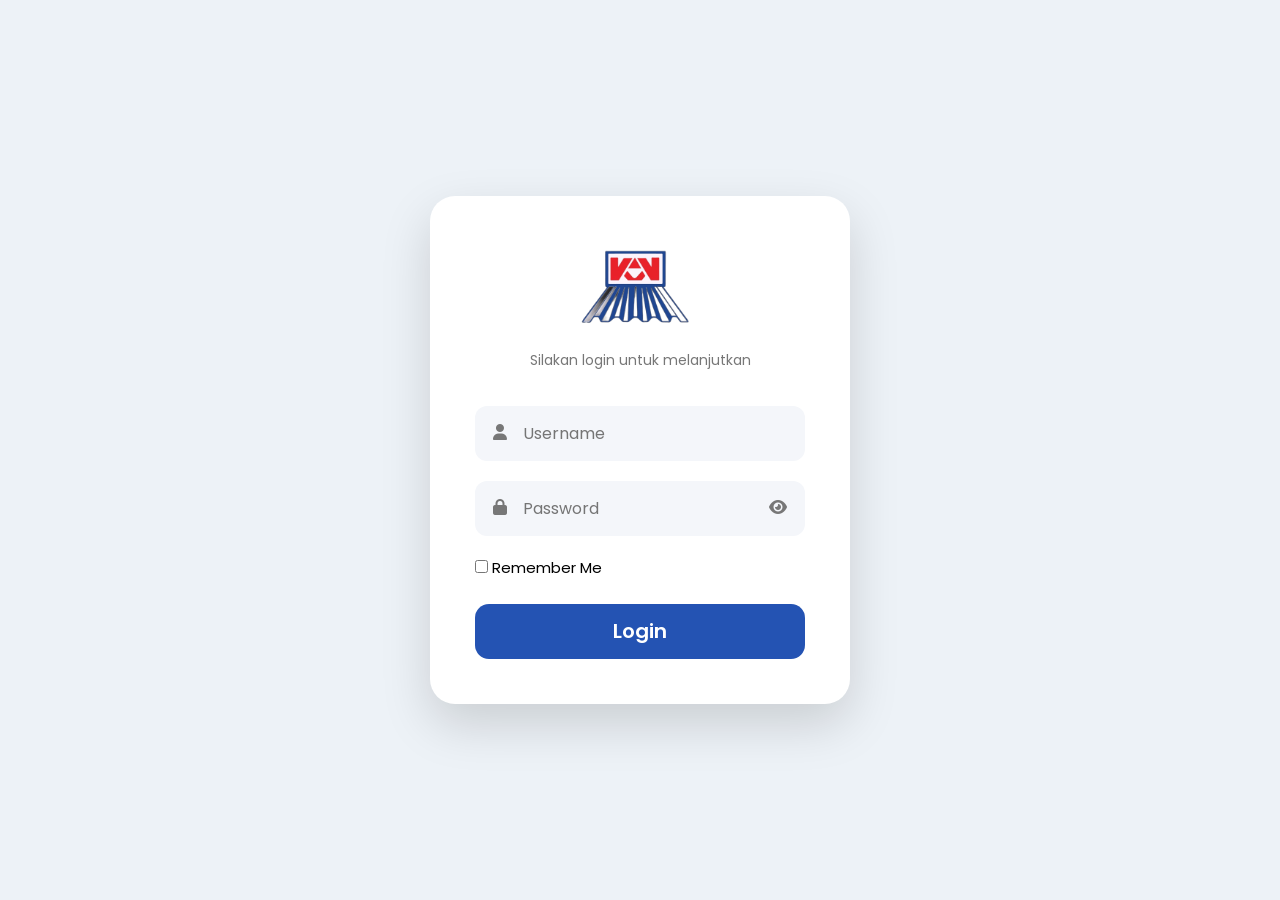
<file: admin ekspedisi/index.html>
<!DOCTYPE html>
<html lang="id">
<head>

    <meta charset="UTF-8">
    <meta name="viewport" content="width=device-width, initial-scale=1.0">
    <title>Login Admin Ekspedisi</title>

    <link rel="icon" type="img/png" href="img/logo.png">
    <link rel="stylesheet" href="css/login.css">
    <link rel="preconnect" href="https://fonts.googleapis.com">
    <link href="https://fonts.googleapis.com/css2?family=Poppins:wght@300;400;500;600;700&display=swap" rel="stylesheet">
    <link rel="stylesheet"href="https://cdnjs.cloudflare.com/ajax/libs/font-awesome/6.7.1/css/all.min.css">

</head>
<body>

<div class="container">
    <div class="login-card">
        <img src="img/logo.png" class="logo">

        <p>Silakan login untuk melanjutkan</p>

        <div class="login-error" id="loginError"></div>

        <form id="loginForm">
            <div class="input-box">
                <i class="fa fa-user"></i>
                <input  type="text"  id="username" placeholder="Username" required>
            </div>

            <div class="input-box">
                <i class="fa fa-lock"></i>
                <input
                type="password" id="password" placeholder="Password" required>

                <i
                class="fa fa-eye eye"
                id="togglePassword"></i>
            </div>

            <div class="remember">
                <label>
                    <input type="checkbox">
                    Remember Me
                </label>
            </div>

            <button class="login-btn">
                Login
            </button>
        </form>
    </div>
</div>

<script src="js/login.js"></script>

</body>
</html>
</file>
<file: admin ekspedisi/css/login.css>
*{
    margin:0;
    padding:0;
    box-sizing:border-box;
    font-family:'Poppins',sans-serif;
    }
    
    body{
    
    background:#edf2f7;
    
    height:100vh;
    
    display:flex;
    
    justify-content:center;
    
    align-items:center;
    
    }
    
    .container{
    
    width:100%;
    
    display:flex;
    
    justify-content:center;
    
    align-items:center;
    
    padding:20px;
    
    }
    
    .login-card{
    
    width:420px;
    
    background:white;
    
    padding:45px;
    
    border-radius:25px;
    
    box-shadow:0 20px 50px rgba(0,0,0,.15);
    
    animation:fade .7s;
    
    }
    
    .logo{
    
    width:120px;
    
    display:block;
    
    margin:auto;
    
    margin-bottom:20px;
    
    }
    
    h2{
    
    text-align:center;
    
    color:#1e3a8a;
    
    margin-bottom:5px;
    
    }
    
    p{
    
    text-align:center;
    
    color:#777;
    
    margin-bottom:35px;
    
    font-size:14px;
    
    }
    
    .login-error{

    display:none;

    align-items:center;

    gap:10px;

    background:#fdecef;

    color:#e11d48;

    border:1px solid #f6c1cc;

    padding:12px 14px;

    border-radius:12px;

    font-size:13.5px;

    line-height:1.4;

    margin-bottom:20px;

    animation:shake .35s;

    }

    .login-error.show{

    display:flex;

    }

    @keyframes shake{

    0%,100%{transform:translateX(0);}

    20%{transform:translateX(-6px);}

    40%{transform:translateX(6px);}

    60%{transform:translateX(-4px);}

    80%{transform:translateX(4px);}

    }

    .input-box{
    
    position:relative;
    
    margin-bottom:20px;
    
    }
    
    .input-box input{
    
    width:100%;
    
    height:55px;
    
    padding-left:48px;
    
    padding-right:45px;
    
    border:none;
    
    border-radius:12px;
    
    background:#f4f6fa;
    
    font-size:16px;
    
    transition:.3s;
    
    }
    
    .input-box input:focus{
    
    outline:none;
    
    background:white;
    
    border:2px solid royalblue;
    
    }
    
    .input-box .fa-user,
    .input-box .fa-lock{
    
    position:absolute;
    
    left:18px;
    
    top:18px;
    
    color:#777;
    
    }
    
    .eye{
    
    position:absolute;
    
    right:18px;
    
    top:18px;
    
    cursor:pointer;
    
    color:#777;
    
    }
    
    .remember{
    
    margin-bottom:25px;
    
    font-size:15px;
    
    }
    
    .login-btn{
    
    width:100%;
    
    height:55px;
    
    border:none;
    
    border-radius:14px;
    
    background:#2453b3;
    
    color:white;
    
    font-size:20px;
    
    font-weight:600;
    
    cursor:pointer;
    
    transition:.3s;
    
    }
    
    .login-btn:hover{
    
    background:#193b82;
    
    transform:translateY(-2px);
    
    }
    
    @keyframes fade{
    
    from{
    
    opacity:0;
    
    transform:translateY(40px);
    
    }
    
    to{
    
    opacity:1;
    
    transform:translateY(0);
    
    }
    
    }
    
    @media(max-width:480px){
    
    .login-card{
    
    padding:30px;
    
    }
    
    .logo{
    
    width:90px;
    
    }
    
    }
</file>
<file: admin ekspedisi/css/dashboard.css>
:root{
    --navy:#1e3a8a;
    --navy-dark:#152a63;
    --blue:#2453b3;
    --blue-light:#eef2ff;
    --green:#16a34a;
    --green-light:#e9f9ef;
    --purple:#6d5bd0;
    --purple-light:#efedfd;
    --orange:#f59e0b;
    --orange-light:#fef6e6;
    --red:#e11d48;
    --red-light:#fdecef;
    --gray-bg:#f4f6fb;
    --border:#e7eaf3;
    --text:#1f2937;
    --text-light:#8a93a6;
}

*{margin:0;padding:0;box-sizing:border-box;font-family:'Poppins',sans-serif;}

body{background:var(--gray-bg);color:var(--text);}

.app{display:flex;min-height:100vh;}

/* SIDEBAR */
.sidebar{
    width:250px;
    background:linear-gradient(180deg,var(--navy) 0%,var(--navy-dark) 100%);
    color:#fff;
    display:flex;
    flex-direction:column;
    padding:26px 18px;
    position:sticky;
    top:0;
    height:100vh;
}

.brand{display:flex;align-items:center;gap:12px;margin-bottom:36px;padding:0 6px;}
.brand-logo{width:36px;height:36px;border-radius:8px;background:#fff;object-fit:contain;}
.brand-name{font-weight:600;font-size:16px;}

.menu{display:flex;flex-direction:column;gap:4px;flex:1;}

.menu-item{
    display:flex;
    align-items:center;
    gap:14px;
    color:#c9d3ef;
    text-decoration:none;
    padding:12px 14px;
    border-radius:10px;
    font-size:14.5px;
    transition:.2s;
}
.menu-item i{width:18px;text-align:center;}
.menu-item:hover{background:rgba(255,255,255,.08);color:#fff;}
.menu-item.active{background:#fff;color:var(--navy);font-weight:600;}

.logout{
    display:flex;
    align-items:center;
    gap:14px;
    color:#ff8fa3;
    text-decoration:none;
    padding:12px 14px;
    font-size:14.5px;
    border-top:1px solid rgba(255,255,255,.12);
    margin-top:10px;
    padding-top:18px;
}
.logout:hover{color:#ffb3c1;}

/* MAIN */
.main{flex:1;padding:28px 34px;overflow-x:hidden;}

.topbar{
    display:flex;
    align-items:center;
    justify-content:space-between;
    margin-bottom:26px;
}
.welcome h1{font-size:22px;font-weight:600;color:var(--text);}
.wave{display:inline-block;animation:wave 2s infinite;}
@keyframes wave{
    0%,100%{transform:rotate(0deg);}
    20%{transform:rotate(14deg);}
    40%{transform:rotate(-8deg);}
    60%{transform:rotate(14deg);}
}

.top-actions{display:flex;align-items:center;gap:20px;}

.icon-btn{
    position:relative;
    background:#fff;
    border:1px solid var(--border);
    width:42px;height:42px;
    border-radius:12px;
    cursor:pointer;
    color:var(--text-light);
    font-size:16px;
    transition:.2s;
}
.icon-btn:hover{background:var(--blue-light);color:var(--blue);}
.badge{
    position:absolute;
    top:-6px;right:-6px;
    background:var(--red);
    color:#fff;
    font-size:10px;
    width:18px;height:18px;
    border-radius:50%;
    display:flex;align-items:center;justify-content:center;
    font-weight:600;
}

.admin-chip{
    display:flex;
    align-items:center;
    gap:10px;
    background:#fff;
    border:1px solid var(--border);
    padding:6px 14px 6px 6px;
    border-radius:14px;
    cursor:pointer;
}
.avatar{
    width:34px;height:34px;
    border-radius:50%;
    background:var(--blue-light);
    color:var(--blue);
    display:flex;align-items:center;justify-content:center;
}
.admin-info{display:flex;flex-direction:column;line-height:1.2;}
.admin-info strong{font-size:13.5px;}
.admin-info small{font-size:11.5px;color:var(--text-light);}
.admin-chip>i{color:var(--text-light);font-size:12px;}

/* STAT CARDS */
.stats{
    display:grid;
    grid-template-columns:repeat(auto-fit,minmax(180px,1fr));
    gap:18px;
    margin-bottom:24px;
}
.stat-card{
    background:#fff;
    border-radius:16px;
    padding:20px;
    border:1px solid var(--border);
    box-shadow:0 4px 16px rgba(20,30,60,.04);
}
.stat-icon{
    width:44px;height:44px;
    border-radius:12px;
    display:flex;align-items:center;justify-content:center;
    font-size:18px;
    margin-bottom:12px;
}
.stat-value{font-size:24px;font-weight:700;margin-bottom:2px;}
.stat-label{font-size:13.5px;color:var(--text-light);margin-bottom:10px;}
.stat-dots{display:flex;gap:4px;margin-bottom:8px;}
.stat-dots span{width:16px;height:5px;border-radius:3px;}
.stat-sub{font-size:11.5px;color:var(--text-light);}

.stat-card.blue .stat-icon{background:var(--blue-light);color:var(--blue);}
.stat-card.green .stat-icon{background:var(--green-light);color:var(--green);}
.stat-card.purple .stat-icon{background:var(--purple-light);color:var(--purple);}
.stat-card.orange .stat-icon{background:var(--orange-light);color:var(--orange);}
.stat-card.red .stat-icon{background:var(--red-light);color:var(--red);}

.stat-card.blue .stat-dots span{background:var(--blue);opacity:.8;}
.stat-card.green .stat-dots span{background:var(--green);opacity:.8;}
.stat-card.purple .stat-dots span{background:var(--purple);opacity:.8;}
.stat-card.orange .stat-dots span{background:var(--orange);opacity:.8;}
.stat-card.red .stat-dots span{background:var(--red);opacity:.8;}

/* TOOLBAR */
.toolbar{
    display:flex;
    align-items:center;
    gap:14px;
    background:#fff;
    border:1px solid var(--border);
    border-radius:16px;
    padding:14px 16px;
    margin-bottom:22px;
}
.search-box{
    flex:1;
    display:flex;
    align-items:center;
    gap:10px;
    background:var(--gray-bg);
    border-radius:12px;
    padding:0 16px;
    height:44px;
}
.search-box i{color:var(--text-light);}
.search-box input{
    border:none;
    background:transparent;
    outline:none;
    width:100%;
    font-size:14px;
    height:100%;
}

.select-box{
    height:44px;
    border-radius:12px;
    border:1px solid var(--border);
    background:#fff;
    padding:0 14px;
    font-size:13.5px;
    color:var(--text);
    min-width:150px;
    cursor:pointer;
}

/* CUSTOM DROPDOWN (selalu buka ke bawah) */
.custom-select{
    position:relative;
    min-width:150px;
}
.custom-select-trigger{
    height:44px;
    width:100%;
    border-radius:12px;
    border:1px solid var(--border);
    background:#fff;
    padding:0 14px;
    font-size:13.5px;
    color:var(--text);
    cursor:pointer;
    display:flex;
    align-items:center;
    justify-content:space-between;
    gap:8px;
    font-family:'Poppins',sans-serif;
}
.custom-select-trigger i{color:var(--text-light);font-size:12px;transition:.2s;}
.custom-select.open .custom-select-trigger i{transform:rotate(180deg);}
.custom-select.open .custom-select-trigger{border-color:var(--blue);}

.custom-select-options{
    display:none;
    position:absolute;
    top:calc(100% + 6px);
    left:0;
    right:0;
    background:#fff;
    border:1px solid var(--border);
    border-radius:12px;
    box-shadow:0 12px 28px rgba(20,30,60,.14);
    max-height:240px;
    overflow-y:auto;
    z-index:200;
    padding:6px;
}
.custom-select.open .custom-select-options{display:block;}

.custom-select-option{
    padding:10px 12px;
    font-size:13.5px;
    color:var(--text);
    border-radius:8px;
    cursor:pointer;
    white-space:nowrap;
}
.custom-select-option:hover{background:var(--blue-light);color:var(--blue);}
.custom-select-option.selected{background:var(--blue);color:#fff;font-weight:600;}

.filter-btn{
    height:44px;
    padding:0 20px;
    border:none;
    border-radius:12px;
    background:var(--blue);
    color:#fff;
    font-size:14px;
    font-weight:500;
    display:flex;align-items:center;gap:8px;
    cursor:pointer;
    transition:.2s;
}
.filter-btn:hover{background:var(--navy-dark);}

/* SECTION TITLE */
.section-title{font-size:16.5px;font-weight:600;margin-bottom:16px;}

/* VEHICLE GRID */
.vehicle-grid{
    display:grid;
    grid-template-columns:repeat(auto-fill,minmax(220px,1fr));
    gap:18px;
}

.vehicle-card{
    background:#fff;
    border:1px solid var(--border);
    border-radius:16px;
    padding:18px;
    box-shadow:0 4px 16px rgba(20,30,60,.04);
    display:flex;
    flex-direction:column;
    transition:.2s;
    cursor:pointer;
}
.vehicle-card:hover{transform:translateY(-3px);box-shadow:0 10px 24px rgba(20,30,60,.09);border-color:var(--blue);}

.vehicle-status{
    display:flex;
    align-items:center;
    gap:6px;
    font-size:12.5px;
    color:var(--text-light);
    margin-bottom:8px;
}
.dot{width:9px;height:9px;border-radius:50%;}
.dot.Tersedia{background:#9aa3b5;}
.dot.Siap{background:var(--green);}
.dot.Kirim{background:#2b3ea8;}
.dot.Muat{background:var(--orange);}
.dot.Blokir{background:var(--red);}
.dot.Nonaktif{background:#0f172a;}
.dot.Lainnya{background:#000000;}

.truck-visual{
    height:130px;
    display:flex;
    align-items:center;
    justify-content:center;
    margin:8px 0 10px;
    position:relative;
}
.truck-img{max-width:195px;max-height:110px;width:100%;height:auto;object-fit:contain;transition:filter .2s;}
/* Warna truk ikut status kendaraan (duotone, hasilnya seragam walau warna asli foto beda-beda) */
.truck-img.status-tersedia{filter:url(#duotone-tersedia);}
.truck-img.status-siap{filter:url(#duotone-siap);}
.truck-img.status-kirim{filter:url(#duotone-kirim);}
.truck-img.status-muat{filter:url(#duotone-muat);}
.truck-img.status-blokir{filter:url(#duotone-blokir);}
.truck-badge{
    position:absolute;
    top:0;
    left:50%;
    transform:translateX(-50%);
    background:#fff;
    border:2.5px solid;
    border-radius:11px;
    padding:2px 12px;
    font-size:12px;
    font-weight:700;
    white-space:nowrap;
}
.speed-lines{
    position:absolute;
    left:-2px;
    top:38%;
    display:flex;
    flex-direction:column;
    gap:7px;
}
.speed-lines span{
    display:block;
    height:3px;
    border-radius:2px;
    background:#1d4ed8;
}
.speed-lines span:nth-child(1){width:16px;opacity:.7;}
.speed-lines span:nth-child(2){width:10px;opacity:.45;margin-left:4px;}
.speed-lines span:nth-child(3){width:6px;opacity:.25;margin-left:8px;}
.vehicle-type{
    color:var(--blue);
    font-weight:700;
    font-size:14.5px;
    text-align:center;
}
.vehicle-plate{
    text-align:center;
    font-size:13.5px;
    color:var(--text);
    margin-top:2px;
}
.vehicle-driver{
    text-align:center;
    font-size:12.5px;
    color:var(--text-light);
    margin-top:1px;
    min-height:16px;
    overflow:hidden;
    text-overflow:ellipsis;
    white-space:nowrap;
}

.empty-state{
    grid-column:1/-1;
    text-align:center;
    padding:60px 20px;
    color:var(--text-light);
}
.empty-state i{font-size:34px;margin-bottom:12px;display:block;}

/* MODAL */
.modal-overlay{
    display:none;
    position:fixed;
    inset:0;
    background:rgba(15,23,42,.45);
    align-items:center;
    justify-content:center;
    z-index:50;
}
.modal-overlay.show{display:flex;}
.modal-box{
    background:#fff;
    width:380px;
    border-radius:18px;
    padding:26px;
    animation:pop .2s ease;
}
@keyframes pop{from{opacity:0;transform:scale(.95);}to{opacity:1;transform:scale(1);}}
.modal-header{display:flex;align-items:center;justify-content:space-between;margin-bottom:16px;}
.modal-header h3{font-size:17px;}
.modal-close{background:var(--gray-bg);border:none;width:32px;height:32px;border-radius:8px;cursor:pointer;color:var(--text-light);}
.modal-close:hover{background:var(--red-light);color:var(--red);}
.modal-body p{font-size:14px;margin-bottom:10px;color:var(--text);}
.modal-body strong{color:var(--navy);}
.modal-body .confirm-question{
    margin-top:14px;
    padding-top:14px;
    border-top:1px solid var(--border);
    font-size:14px;
    color:var(--text);
    line-height:1.6;
}

/* AKSI KONFIRMASI (cuma tampil untuk kendaraan Tersedia/Siap) */
.confirm-actions{display:none;justify-content:flex-end;gap:26px;margin-top:20px;}
.confirm-actions.show{display:flex;}
.btn-cancel,.btn-confirm{
    background:none;
    border:none;
    font-size:14.5px;
    font-weight:600;
    cursor:pointer;
    padding:6px 4px;
    transition:.2s;
}
.btn-cancel{color:var(--text-light);}
.btn-cancel:hover{color:var(--text);}
.btn-confirm{color:var(--blue);}
.btn-confirm:hover{color:var(--navy-dark);}
.btn-confirm:disabled,.btn-cancel:disabled{opacity:.5;cursor:not-allowed;}


/* RESPONSIVE */
@media(max-width:900px){
    .sidebar{position:fixed;left:-260px;transition:.3s;z-index:60;}
    .sidebar.open{left:0;}
    .toolbar{flex-wrap:wrap;}
}
@media(max-width:560px){
    .main{padding:20px;}
}
</file>
